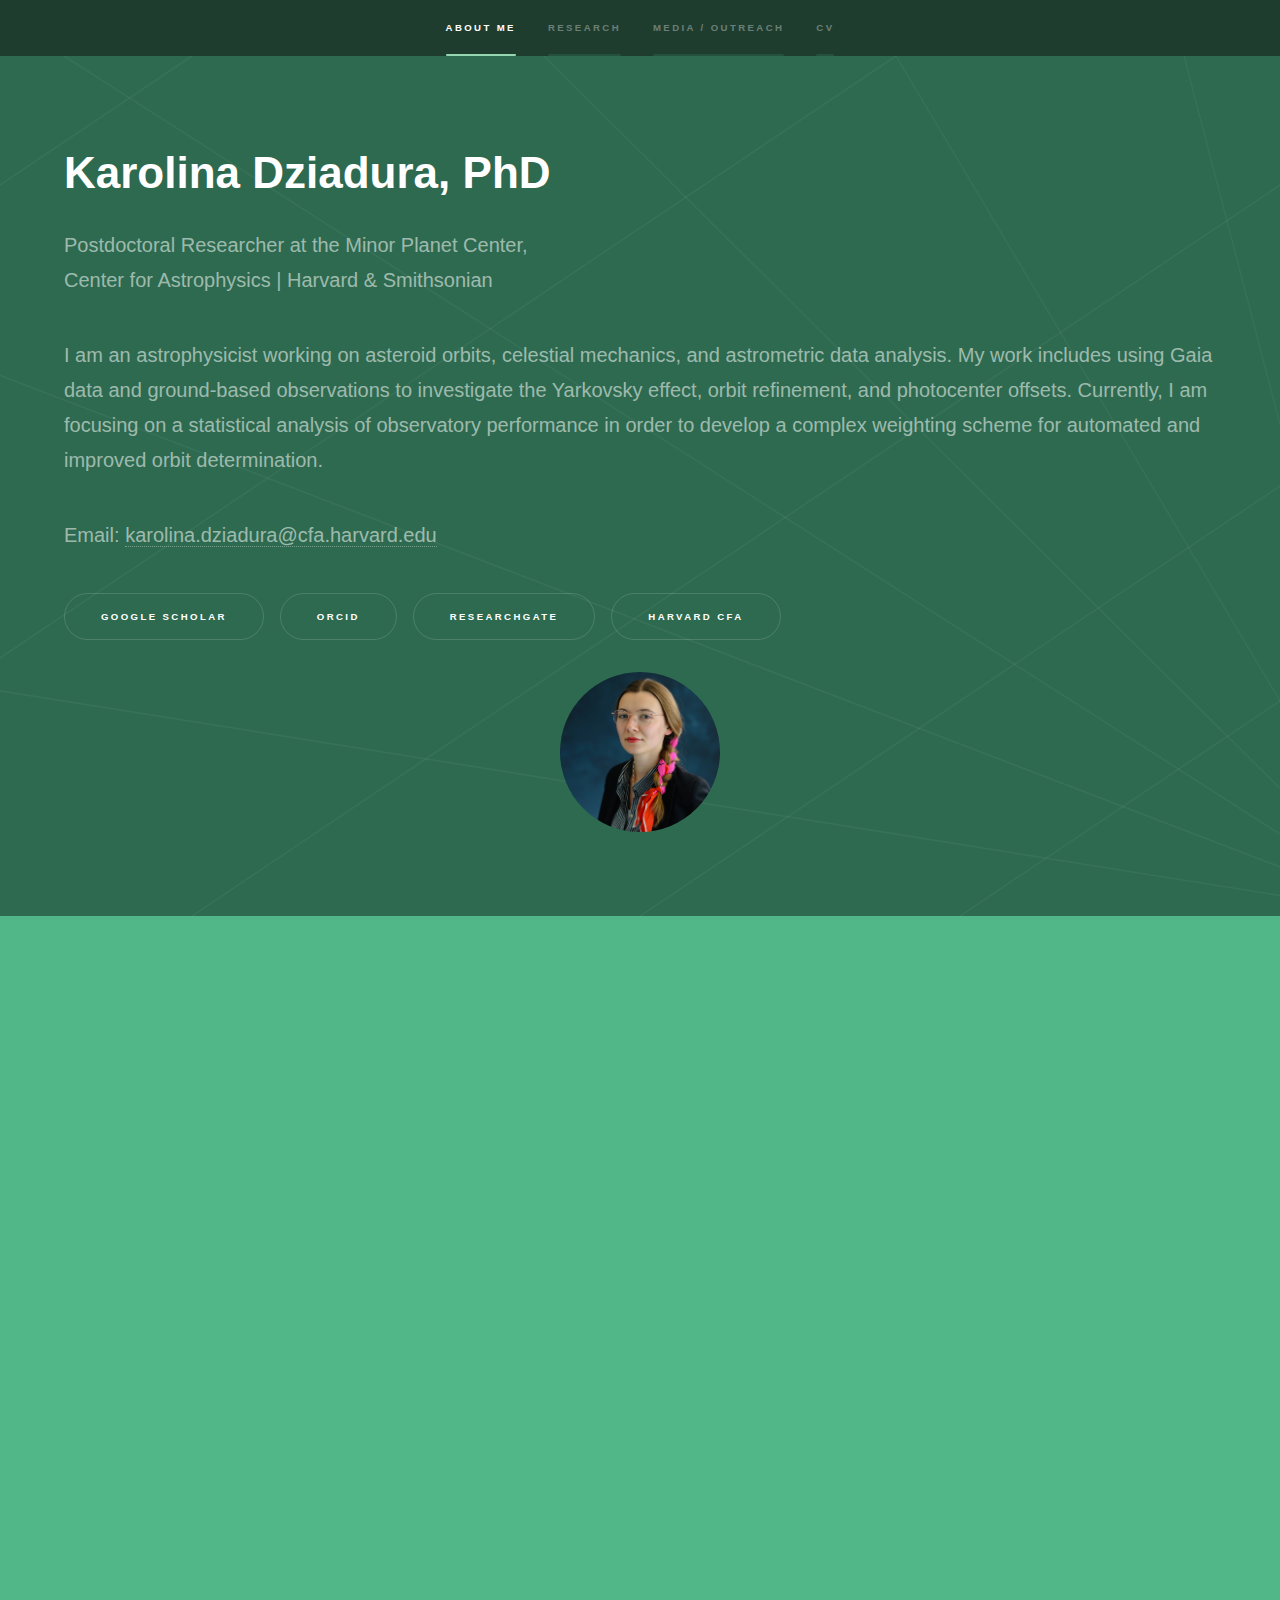
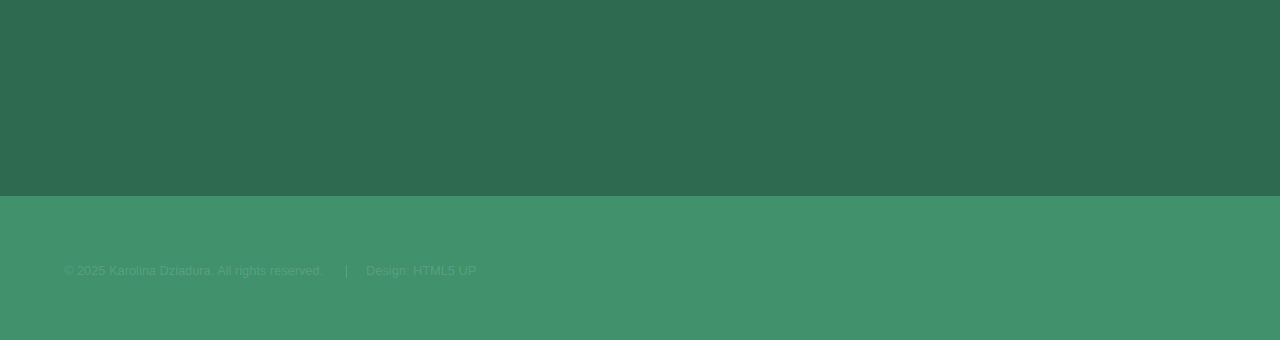
<file: index.html>
<!DOCTYPE HTML>
<html>
	<head>
		<title>Karolina Dziadura</title>
		<meta charset="utf-8" />
		<meta name="viewport" content="width=device-width, initial-scale=1, user-scalable=no" />
		<link rel="stylesheet" href="assets/css/main.css" />
		<noscript><link rel="stylesheet" href="assets/css/noscript.css" /></noscript>
		<style>

img.circle {
	width: 160px;
	height: 160px;
	border-radius: 50%;
	object-fit: cover;
	display: block;
	margin: 0 auto 2rem auto;
}


		</style>
	</head>
	<body class="is-preload">

		<!-- Sidebar -->
			<section id="sidebar">
				<div class="inner">
					<nav>
						<ul>
							<li><a href="#intro">About Me</a></li>
							<li><a href="#research">Research</a></li>
							<li><a href="#media">Media / Outreach</a></li>
							<li><a href="#cv">CV</a></li>
						</ul>
					</nav>
				</div>
			</section>

		<!-- Wrapper -->
			<div id="wrapper">

				<!-- Intro -->
					<section id="intro" class="wrapper style1 fullscreen fade-up">
						<div class="inner">
							<h1>Karolina Dziadura, PhD</h1>
							<p>Postdoctoral Researcher at the Minor Planet Center,<br />
							Center for Astrophysics | Harvard & Smithsonian</p>
							<p>I am an astrophysicist working on asteroid orbits, celestial mechanics, and astrometric data analysis. My work includes using Gaia data and ground-based observations to investigate the Yarkovsky effect, orbit refinement, and photocenter offsets. Currently, I am focusing on a statistical analysis of observatory performance in order to develop a complex weighting scheme for automated and improved orbit determination.</p>
							<p>Email: <a href="mailto:karolina.dziadura@cfa.harvard.edu">karolina.dziadura@cfa.harvard.edu</a></p>
							<ul class="actions">
								<li><a href="https://scholar.google.com/citations?user=DjDA58AAAAAJ" class="button">Google Scholar</a></li>
								<li><a href="https://orcid.org/0000-0001-7562-9661" class="button">ORCID</a></li>
								<li><a href="https://www.researchgate.net/profile/Karolina-Dziadura" class="button">ResearchGate</a></li>
								<li><a href="https://www.cfa.harvard.edu/people/karolina-dziadura" class="button">Harvard CfA</a></li>
							</ul>
							<img src="Karolina_fot.jpg" alt="Karolina Dziadura" class="circle" />
						</div>
					</section>

				<!-- Research -->
					<section id="research" class="wrapper style2 spotlights">
						<section>
							<div class="content">
								<div class="inner">
									<h2>Research</h2>
									<p>My main research interests involve:
									<ul>
                    <li>Statystical analysis or astrometry residuals</li>
										<li>Yarkovsky effect detection and modeling</li>
										<li>Photocenter-barycenter offset analysis</li>
										<li>Asteroid orbit precision and long-arc astrometry</li>
									</ul></p>
									<h3>Selected Publications:</h3>
                  <ul>
                    <li>
                      <a href="https://www.aanda.org/articles/aa/pdf/2025/01/aa48893-23.pdf" target="_blank" rel="noopener">
                        Dziadura et al. 2025 – A&A – Gaia DR3 and FPR Yarkovsky effect detection
                      </a>
                    </li>
                    <li>
                      <a href="https://www.aanda.org/articles/aa/pdf/2023/12/aa47342-23.pdf" target="_blank" rel="noopener">
                        Dziadura et al. 2023 – A&A – Asteroid densities from Gaia data
                      </a>
                    </li>
                    <li>
                      <a href="https://www.sciencedirect.com/science/article/abs/pii/S001910352200152X" target="_blank" rel="noopener">
                        Dziadura et al. 2022 – Icarus – Yarkovsky drift candidates from DR2
                      </a>
                    </li>
                  </ul>
									<h3>Selected Conferences:</h3>
									<ul>
										<li>NASA SBAG Meeting (2025)</li>
										<li>Asteroids, Comets, Meteors – Flagstaff 2023</li>
										<li>Europlanet Science Congress – 2022</li>
										<li>DPS AAS Meeting – 2021</li>
									</ul>
								</div>
							</div>
						</section>
					</section>

				<!-- Media -->
					<section id="media" class="wrapper style3 fade-up">
						<div class="inner">
							<h2>Media / Outreach</h2>
							<p>I run the popular-science podcast <strong>Good Night Podcast</strong> and I co-create the outreach collective <strong>Good Night Collective</strong>. You can listen every Saturday at 13:00 on <a href="https://www.afera.com.pl/">Radio Afera</a>.</p>
							<ul>
								<li><a href="https://open.spotify.com/show/4d5yHGs8ej1gTGt0pUtCSH">Good Night Podcast on Spotify</a></li>
								<li><a href="https://bluemoon.edu.pl">A Star is Born – Comic</a></li>
							</ul>
              <video controls playsinline preload="none" poster="obraz.jpg" class="image fit">
        <source src="ASTEROID.mp4" type="video/mp4">
        Your browser does not support the video tag.
      </video>
            </div>
					</section>

				<!-- CV -->
					<section id="cv" class="wrapper style1 fade-up">
						<div class="inner">
							<h2>Curriculum Vitae</h2>
							<p>You can download my full CV below:</p>
							<ul class="actions">
								<li><a href="Resume_Dziadura.pdf" class="button primary">Download CV (PDF)</a></li>
							</ul>
						</div>
					</section>

			</div>

		<!-- Footer -->
			<footer id="footer" class="wrapper style1-alt">
				<div class="inner">
					<ul class="menu">
						<li>&copy; 2025 Karolina Dziadura. All rights reserved.</li>
						<li>Design: HTML5 UP</li>
					</ul>
				</div>
			</footer>

		<!-- Scripts -->
			<script src="assets/js/jquery.min.js"></script>
			<script src="assets/js/jquery.scrollex.min.js"></script>
			<script src="assets/js/jquery.scrolly.min.js"></script>
			<script src="assets/js/browser.min.js"></script>
			<script src="assets/js/breakpoints.min.js"></script>
			<script src="assets/js/util.js"></script>
			<script src="assets/js/main.js"></script>

	</body>
</html>
</file>
<file: assets/css/noscript.css>
/*
	Hyperspace by HTML5 UP
	html5up.net | @ajlkn
	Free for personal and commercial use under the CCA 3.0 license (html5up.net/license)
*/

/* Spotlights */

	.spotlights > section > .image:before {
		opacity: 0 !important;
	}

	.spotlights > section > .content > .inner {
		-moz-transform: none !important;
		-webkit-transform: none !important;
		-ms-transform: none !important;
		transform: none !important;
		opacity: 1 !important;
	}

/* Wrapper */

	.wrapper > .inner {
		opacity: 1 !important;
		-moz-transform: none !important;
		-webkit-transform: none !important;
		-ms-transform: none !important;
		transform: none !important;
	}

/* Sidebar */

	#sidebar > .inner {
		opacity: 1 !important;
	}

	#sidebar nav > ul > li {
		-moz-transform: none !important;
		-webkit-transform: none !important;
		-ms-transform: none !important;
		transform: none !important;
		opacity: 1 !important;
	}
</file>
<file: assets/css/main.css>
@import url(fontawesome-all.min.css);

/*
	Hyperspace by HTML5 UP
	html5up.net | @ajlkn
	Free for personal and commercial use under the CCA 3.0 license (html5up.net/license)
*/

html, body, div, span, applet, object,
iframe, h1, h2, h3, h4, h5, h6, p, blockquote,
pre, a, abbr, acronym, address, big, cite,
code, del, dfn, em, img, ins, kbd, q, s, samp,
small, strike, strong, sub, sup, tt, var, b,
u, i, center, dl, dt, dd, ol, ul, li, fieldset,
form, label, legend, table, caption, tbody,
tfoot, thead, tr, th, td, article, aside,
canvas, details, embed, figure, figcaption,
footer, header, hgroup, menu, nav, output, ruby,
section, summary, time, mark, audio, video {
	margin: 0;
	padding: 0;
	border: 0;
	font-size: 100%;
	font: inherit;
	vertical-align: baseline;}

article, aside, details, figcaption, figure,
footer, header, hgroup, menu, nav, section {
	display: block;}

body {
	line-height: 1;
}

ol, ul {
	list-style: none;
}

blockquote, q {
	quotes: none;
}

	blockquote:before, blockquote:after, q:before, q:after {
		content: '';
		content: none;
	}

table {
	border-collapse: collapse;
	border-spacing: 0;
}

body {
	-webkit-text-size-adjust: none;
}

mark {
	background-color: transparent;
	color: inherit;
}

input::-moz-focus-inner {
	border: 0;
	padding: 0;
}

input, select, textarea {
	-moz-appearance: none;
	-webkit-appearance: none;
	-ms-appearance: none;
	appearance: none;
}

/* Basic */

	@-ms-viewport {
		width: device-width;
	}

	body {
		-ms-overflow-style: scrollbar;
	}

	@media screen and (max-width: 480px) {

		html, body {
			min-width: 320px;
		}

	}

	html {
		box-sizing: border-box;
	}

	*, *:before, *:after {
		box-sizing: inherit;
	}

	body {
		background: #1e3d2f;
	}

		body.is-preload *, body.is-preload *:before, body.is-preload *:after {
			-moz-animation: none !important;
			-webkit-animation: none !important;
			-ms-animation: none !important;
			animation: none !important;
			-moz-transition: none !important;
			-webkit-transition: none !important;
			-ms-transition: none !important;
			transition: none !important;
		}

/* Type */

	body, input, select, textarea {
		color: rgba(255, 255, 255, 0.55);
		font-family: Arial, Helvetica, sans-serif;
		font-size: 16.5pt;
		font-weight: normal;
		line-height: 1.75;
	}

		@media screen and (max-width: 1680px) {

			body, input, select, textarea {
				font-size: 13pt;
			}

		}

		@media screen and (max-width: 1280px) {

			body, input, select, textarea {
				font-size: 12pt;
			}

		}

		@media screen and (max-width: 360px) {

			body, input, select, textarea {
				font-size: 11pt;
			}

		}

	a {
		-moz-transition: color 0.2s ease, border-bottom-color 0.2s ease;
		-webkit-transition: color 0.2s ease, border-bottom-color 0.2s ease;
		-ms-transition: color 0.2s ease, border-bottom-color 0.2s ease;
		transition: color 0.2s ease, border-bottom-color 0.2s ease;
		border-bottom: dotted 1px rgba(255, 255, 255, 0.35);
		color: inherit;
		text-decoration: none;
	}

		a:hover {
			border-bottom-color: transparent;
			color: #ffffff;
		}

	strong, b {
		color: #ffffff;
		font-weight: bold;
	}

	em, i {
		font-style: italic;
	}

	p {
		margin: 0 0 2em 0;
	}

	h1, h2, h3, h4, h5, h6 {
		color: #ffffff;
		font-weight: bold;
		line-height: 1.5;
		margin: 0 0 0.5em 0;
	}

		h1 a, h2 a, h3 a, h4 a, h5 a, h6 a {
			color: inherit;
			text-decoration: none;
		}

	h1 {
		font-size: 2.75em;
	}

		h1.major {
			margin: 0 0 1.3em 0;
			position: relative;
			padding-bottom: 0.35em;
		}

			h1.major:after {
				background-image: -moz-linear-gradient(to right, #2d6a4f, #95d5b2);
				background-image: -webkit-linear-gradient(to right, #2d6a4f, #95d5b2);
				background-image: -ms-linear-gradient(to right, #2d6a4f, #95d5b2);
				background-image: linear-gradient(to right, #2d6a4f, #95d5b2);
				-moz-transition: max-width 0.2s ease;
				-webkit-transition: max-width 0.2s ease;
				-ms-transition: max-width 0.2s ease;
				transition: max-width 0.2s ease;
				border-radius: 0.2em;
				bottom: 0;
				content: '';
				height: 0.05em;
				position: absolute;
				right: 0;
				width: 100%;
			}

	h2 {
		font-size: 1.75em;
	}

	h3 {
		font-size: 1.1em;
	}

	h4 {
		font-size: 1em;
	}

	h5 {
		font-size: 0.8em;
	}

	h6 {
		font-size: 0.6em;
	}

	@media screen and (max-width: 736px) {

		h1 {
			font-size: 2em;
		}

		h2 {
			font-size: 1.25em;
		}

		h3 {
			font-size: 1em;
		}

		h4 {
			font-size: 0.8em;
		}

		h5 {
			font-size: 0.6em;
		}

		h6 {
			font-size: 0.6em;
		}

	}

	sub {
		font-size: 0.8em;
		position: relative;
		top: 0.5em;
	}

	sup {
		font-size: 0.8em;
		position: relative;
		top: -0.5em;
	}

	blockquote {
		border-left: solid 4px rgba(255, 255, 255, 0.15);
		font-style: italic;
		margin: 0 0 2em 0;
		padding: 0.5em 0 0.5em 2em;
	}

	code {
		background: rgba(255, 255, 255, 0.05);
		border-radius: 0.25em;
		border: solid 1px rgba(255, 255, 255, 0.15);
		font-family: "Courier New", monospace;
		font-size: 0.9em;
		margin: 0 0.25em;
		padding: 0.25em 0.65em;
	}

	pre {
		-webkit-overflow-scrolling: touch;
		font-family: "Courier New", monospace;
		font-size: 0.9em;
		margin: 0 0 2em 0;
	}

		pre code {
			display: block;
			line-height: 1.75em;
			padding: 1em 1.5em;
			overflow-x: auto;
		}

	hr {
		border: 0;
		border-bottom: solid 1px rgba(255, 255, 255, 0.15);
		margin: 2em 0;
	}

		hr.major {
			margin: 3em 0;
		}

	.align-left {
		text-align: left;
	}

	.align-center {
		text-align: center;
	}

	.align-right {
		text-align: right;
	}

/* Row */

	.row {
		display: flex;
		flex-wrap: wrap;
		box-sizing: border-box;
		align-items: stretch;
	}

		.row > * {
			box-sizing: border-box;
		}

		.row.gtr-uniform > * > :last-child {
			margin-bottom: 0;
		}

		.row.aln-left {
			justify-content: flex-start;
		}

		.row.aln-center {
			justify-content: center;
		}

		.row.aln-right {
			justify-content: flex-end;
		}

		.row.aln-top {
			align-items: flex-start;
		}

		.row.aln-middle {
			align-items: center;
		}

		.row.aln-bottom {
			align-items: flex-end;
		}

		.row > .imp {
			order: -1;
		}

		.row > .col-1 {
			width: 8.33333%;
		}

		.row > .off-1 {
			margin-left: 8.33333%;
		}

		.row > .col-2 {
			width: 16.66667%;
		}

		.row > .off-2 {
			margin-left: 16.66667%;
		}

		.row > .col-3 {
			width: 25%;
		}

		.row > .off-3 {
			margin-left: 25%;
		}

		.row > .col-4 {
			width: 33.33333%;
		}

		.row > .off-4 {
			margin-left: 33.33333%;
		}

		.row > .col-5 {
			width: 41.66667%;
		}

		.row > .off-5 {
			margin-left: 41.66667%;
		}

		.row > .col-6 {
			width: 50%;
		}

		.row > .off-6 {
			margin-left: 50%;
		}

		.row > .col-7 {
			width: 58.33333%;
		}

		.row > .off-7 {
			margin-left: 58.33333%;
		}

		.row > .col-8 {
			width: 66.66667%;
		}

		.row > .off-8 {
			margin-left: 66.66667%;
		}

		.row > .col-9 {
			width: 75%;
		}

		.row > .off-9 {
			margin-left: 75%;
		}

		.row > .col-10 {
			width: 83.33333%;
		}

		.row > .off-10 {
			margin-left: 83.33333%;
		}

		.row > .col-11 {
			width: 91.66667%;
		}

		.row > .off-11 {
			margin-left: 91.66667%;
		}

		.row > .col-12 {
			width: 100%;
		}

		.row > .off-12 {
			margin-left: 100%;
		}

		.row.gtr-0 {
			margin-top: 0;
			margin-left: 0em;
		}

			.row.gtr-0 > * {
				padding: 0 0 0 0em;
			}

			.row.gtr-0.gtr-uniform {
				margin-top: 0em;
			}

				.row.gtr-0.gtr-uniform > * {
					padding-top: 0em;
				}

		.row.gtr-25 {
			margin-top: 0;
			margin-left: -0.375em;
		}

			.row.gtr-25 > * {
				padding: 0 0 0 0.375em;
			}

			.row.gtr-25.gtr-uniform {
				margin-top: -0.375em;
			}

				.row.gtr-25.gtr-uniform > * {
					padding-top: 0.375em;
				}

		.row.gtr-50 {
			margin-top: 0;
			margin-left: -0.75em;
		}

			.row.gtr-50 > * {
				padding: 0 0 0 0.75em;
			}

			.row.gtr-50.gtr-uniform {
				margin-top: -0.75em;
			}

				.row.gtr-50.gtr-uniform > * {
					padding-top: 0.75em;
				}

		.row {
			margin-top: 0;
			margin-left: -1.5em;
		}

			.row > * {
				padding: 0 0 0 1.5em;
			}

			.row.gtr-uniform {
				margin-top: -1.5em;
			}

				.row.gtr-uniform > * {
					padding-top: 1.5em;
				}

		.row.gtr-150 {
			margin-top: 0;
			margin-left: -2.25em;
		}

			.row.gtr-150 > * {
				padding: 0 0 0 2.25em;
			}

			.row.gtr-150.gtr-uniform {
				margin-top: -2.25em;
			}

				.row.gtr-150.gtr-uniform > * {
					padding-top: 2.25em;
				}

		.row.gtr-200 {
			margin-top: 0;
			margin-left: -3em;
		}

			.row.gtr-200 > * {
				padding: 0 0 0 3em;
			}

			.row.gtr-200.gtr-uniform {
				margin-top: -3em;
			}

				.row.gtr-200.gtr-uniform > * {
					padding-top: 3em;
				}

		@media screen and (max-width: 1680px) {

			.row {
				display: flex;
				flex-wrap: wrap;
				box-sizing: border-box;
				align-items: stretch;
			}

				.row > * {
					box-sizing: border-box;
				}

				.row.gtr-uniform > * > :last-child {
					margin-bottom: 0;
				}

				.row.aln-left {
					justify-content: flex-start;
				}

				.row.aln-center {
					justify-content: center;
				}

				.row.aln-right {
					justify-content: flex-end;
				}

				.row.aln-top {
					align-items: flex-start;
				}

				.row.aln-middle {
					align-items: center;
				}

				.row.aln-bottom {
					align-items: flex-end;
				}

				.row > .imp-xlarge {
					order: -1;
				}

				.row > .col-1-xlarge {
					width: 8.33333%;
				}

				.row > .off-1-xlarge {
					margin-left: 8.33333%;
				}

				.row > .col-2-xlarge {
					width: 16.66667%;
				}

				.row > .off-2-xlarge {
					margin-left: 16.66667%;
				}

				.row > .col-3-xlarge {
					width: 25%;
				}

				.row > .off-3-xlarge {
					margin-left: 25%;
				}

				.row > .col-4-xlarge {
					width: 33.33333%;
				}

				.row > .off-4-xlarge {
					margin-left: 33.33333%;
				}

				.row > .col-5-xlarge {
					width: 41.66667%;
				}

				.row > .off-5-xlarge {
					margin-left: 41.66667%;
				}

				.row > .col-6-xlarge {
					width: 50%;
				}

				.row > .off-6-xlarge {
					margin-left: 50%;
				}

				.row > .col-7-xlarge {
					width: 58.33333%;
				}

				.row > .off-7-xlarge {
					margin-left: 58.33333%;
				}

				.row > .col-8-xlarge {
					width: 66.66667%;
				}

				.row > .off-8-xlarge {
					margin-left: 66.66667%;
				}

				.row > .col-9-xlarge {
					width: 75%;
				}

				.row > .off-9-xlarge {
					margin-left: 75%;
				}

				.row > .col-10-xlarge {
					width: 83.33333%;
				}

				.row > .off-10-xlarge {
					margin-left: 83.33333%;
				}

				.row > .col-11-xlarge {
					width: 91.66667%;
				}

				.row > .off-11-xlarge {
					margin-left: 91.66667%;
				}

				.row > .col-12-xlarge {
					width: 100%;
				}

				.row > .off-12-xlarge {
					margin-left: 100%;
				}

				.row.gtr-0 {
					margin-top: 0;
					margin-left: 0em;
				}

					.row.gtr-0 > * {
						padding: 0 0 0 0em;
					}

					.row.gtr-0.gtr-uniform {
						margin-top: 0em;
					}

						.row.gtr-0.gtr-uniform > * {
							padding-top: 0em;
						}

				.row.gtr-25 {
					margin-top: 0;
					margin-left: -0.375em;
				}

					.row.gtr-25 > * {
						padding: 0 0 0 0.375em;
					}

					.row.gtr-25.gtr-uniform {
						margin-top: -0.375em;
					}

						.row.gtr-25.gtr-uniform > * {
							padding-top: 0.375em;
						}

				.row.gtr-50 {
					margin-top: 0;
					margin-left: -0.75em;
				}

					.row.gtr-50 > * {
						padding: 0 0 0 0.75em;
					}

					.row.gtr-50.gtr-uniform {
						margin-top: -0.75em;
					}

						.row.gtr-50.gtr-uniform > * {
							padding-top: 0.75em;
						}

				.row {
					margin-top: 0;
					margin-left: -1.5em;
				}

					.row > * {
						padding: 0 0 0 1.5em;
					}

					.row.gtr-uniform {
						margin-top: -1.5em;
					}

						.row.gtr-uniform > * {
							padding-top: 1.5em;
						}

				.row.gtr-150 {
					margin-top: 0;
					margin-left: -2.25em;
				}

					.row.gtr-150 > * {
						padding: 0 0 0 2.25em;
					}

					.row.gtr-150.gtr-uniform {
						margin-top: -2.25em;
					}

						.row.gtr-150.gtr-uniform > * {
							padding-top: 2.25em;
						}

				.row.gtr-200 {
					margin-top: 0;
					margin-left: -3em;
				}

					.row.gtr-200 > * {
						padding: 0 0 0 3em;
					}

					.row.gtr-200.gtr-uniform {
						margin-top: -3em;
					}

						.row.gtr-200.gtr-uniform > * {
							padding-top: 3em;
						}

		}

		@media screen and (max-width: 1280px) {

			.row {
				display: flex;
				flex-wrap: wrap;
				box-sizing: border-box;
				align-items: stretch;
			}

				.row > * {
					box-sizing: border-box;
				}

				.row.gtr-uniform > * > :last-child {
					margin-bottom: 0;
				}

				.row.aln-left {
					justify-content: flex-start;
				}

				.row.aln-center {
					justify-content: center;
				}

				.row.aln-right {
					justify-content: flex-end;
				}

				.row.aln-top {
					align-items: flex-start;
				}

				.row.aln-middle {
					align-items: center;
				}

				.row.aln-bottom {
					align-items: flex-end;
				}

				.row > .imp-large {
					order: -1;
				}

				.row > .col-1-large {
					width: 8.33333%;
				}

				.row > .off-1-large {
					margin-left: 8.33333%;
				}

				.row > .col-2-large {
					width: 16.66667%;
				}

				.row > .off-2-large {
					margin-left: 16.66667%;
				}

				.row > .col-3-large {
					width: 25%;
				}

				.row > .off-3-large {
					margin-left: 25%;
				}

				.row > .col-4-large {
					width: 33.33333%;
				}

				.row > .off-4-large {
					margin-left: 33.33333%;
				}

				.row > .col-5-large {
					width: 41.66667%;
				}

				.row > .off-5-large {
					margin-left: 41.66667%;
				}

				.row > .col-6-large {
					width: 50%;
				}

				.row > .off-6-large {
					margin-left: 50%;
				}

				.row > .col-7-large {
					width: 58.33333%;
				}

				.row > .off-7-large {
					margin-left: 58.33333%;
				}

				.row > .col-8-large {
					width: 66.66667%;
				}

				.row > .off-8-large {
					margin-left: 66.66667%;
				}

				.row > .col-9-large {
					width: 75%;
				}

				.row > .off-9-large {
					margin-left: 75%;
				}

				.row > .col-10-large {
					width: 83.33333%;
				}

				.row > .off-10-large {
					margin-left: 83.33333%;
				}

				.row > .col-11-large {
					width: 91.66667%;
				}

				.row > .off-11-large {
					margin-left: 91.66667%;
				}

				.row > .col-12-large {
					width: 100%;
				}

				.row > .off-12-large {
					margin-left: 100%;
				}

				.row.gtr-0 {
					margin-top: 0;
					margin-left: 0em;
				}

					.row.gtr-0 > * {
						padding: 0 0 0 0em;
					}

					.row.gtr-0.gtr-uniform {
						margin-top: 0em;
					}

						.row.gtr-0.gtr-uniform > * {
							padding-top: 0em;
						}

				.row.gtr-25 {
					margin-top: 0;
					margin-left: -0.375em;
				}

					.row.gtr-25 > * {
						padding: 0 0 0 0.375em;
					}

					.row.gtr-25.gtr-uniform {
						margin-top: -0.375em;
					}

						.row.gtr-25.gtr-uniform > * {
							padding-top: 0.375em;
						}

				.row.gtr-50 {
					margin-top: 0;
					margin-left: -0.75em;
				}

					.row.gtr-50 > * {
						padding: 0 0 0 0.75em;
					}

					.row.gtr-50.gtr-uniform {
						margin-top: -0.75em;
					}

						.row.gtr-50.gtr-uniform > * {
							padding-top: 0.75em;
						}

				.row {
					margin-top: 0;
					margin-left: -1.5em;
				}

					.row > * {
						padding: 0 0 0 1.5em;
					}

					.row.gtr-uniform {
						margin-top: -1.5em;
					}

						.row.gtr-uniform > * {
							padding-top: 1.5em;
						}

				.row.gtr-150 {
					margin-top: 0;
					margin-left: -2.25em;
				}

					.row.gtr-150 > * {
						padding: 0 0 0 2.25em;
					}

					.row.gtr-150.gtr-uniform {
						margin-top: -2.25em;
					}

						.row.gtr-150.gtr-uniform > * {
							padding-top: 2.25em;
						}

				.row.gtr-200 {
					margin-top: 0;
					margin-left: -3em;
				}

					.row.gtr-200 > * {
						padding: 0 0 0 3em;
					}

					.row.gtr-200.gtr-uniform {
						margin-top: -3em;
					}

						.row.gtr-200.gtr-uniform > * {
							padding-top: 3em;
						}

		}

		@media screen and (max-width: 980px) {

			.row {
				display: flex;
				flex-wrap: wrap;
				box-sizing: border-box;
				align-items: stretch;
			}

				.row > * {
					box-sizing: border-box;
				}

				.row.gtr-uniform > * > :last-child {
					margin-bottom: 0;
				}

				.row.aln-left {
					justify-content: flex-start;
				}

				.row.aln-center {
					justify-content: center;
				}

				.row.aln-right {
					justify-content: flex-end;
				}

				.row.aln-top {
					align-items: flex-start;
				}

				.row.aln-middle {
					align-items: center;
				}

				.row.aln-bottom {
					align-items: flex-end;
				}

				.row > .imp-medium {
					order: -1;
				}

				.row > .col-1-medium {
					width: 8.33333%;
				}

				.row > .off-1-medium {
					margin-left: 8.33333%;
				}

				.row > .col-2-medium {
					width: 16.66667%;
				}

				.row > .off-2-medium {
					margin-left: 16.66667%;
				}

				.row > .col-3-medium {
					width: 25%;
				}

				.row > .off-3-medium {
					margin-left: 25%;
				}

				.row > .col-4-medium {
					width: 33.33333%;
				}

				.row > .off-4-medium {
					margin-left: 33.33333%;
				}

				.row > .col-5-medium {
					width: 41.66667%;
				}

				.row > .off-5-medium {
					margin-left: 41.66667%;
				}

				.row > .col-6-medium {
					width: 50%;
				}

				.row > .off-6-medium {
					margin-left: 50%;
				}

				.row > .col-7-medium {
					width: 58.33333%;
				}

				.row > .off-7-medium {
					margin-left: 58.33333%;
				}

				.row > .col-8-medium {
					width: 66.66667%;
				}

				.row > .off-8-medium {
					margin-left: 66.66667%;
				}

				.row > .col-9-medium {
					width: 75%;
				}

				.row > .off-9-medium {
					margin-left: 75%;
				}

				.row > .col-10-medium {
					width: 83.33333%;
				}

				.row > .off-10-medium {
					margin-left: 83.33333%;
				}

				.row > .col-11-medium {
					width: 91.66667%;
				}

				.row > .off-11-medium {
					margin-left: 91.66667%;
				}

				.row > .col-12-medium {
					width: 100%;
				}

				.row > .off-12-medium {
					margin-left: 100%;
				}

				.row.gtr-0 {
					margin-top: 0;
					margin-left: 0em;
				}

					.row.gtr-0 > * {
						padding: 0 0 0 0em;
					}

					.row.gtr-0.gtr-uniform {
						margin-top: 0em;
					}

						.row.gtr-0.gtr-uniform > * {
							padding-top: 0em;
						}

				.row.gtr-25 {
					margin-top: 0;
					margin-left: -0.375em;
				}

					.row.gtr-25 > * {
						padding: 0 0 0 0.375em;
					}

					.row.gtr-25.gtr-uniform {
						margin-top: -0.375em;
					}

						.row.gtr-25.gtr-uniform > * {
							padding-top: 0.375em;
						}

				.row.gtr-50 {
					margin-top: 0;
					margin-left: -0.75em;
				}

					.row.gtr-50 > * {
						padding: 0 0 0 0.75em;
					}

					.row.gtr-50.gtr-uniform {
						margin-top: -0.75em;
					}

						.row.gtr-50.gtr-uniform > * {
							padding-top: 0.75em;
						}

				.row {
					margin-top: 0;
					margin-left: -1.5em;
				}

					.row > * {
						padding: 0 0 0 1.5em;
					}

					.row.gtr-uniform {
						margin-top: -1.5em;
					}

						.row.gtr-uniform > * {
							padding-top: 1.5em;
						}

				.row.gtr-150 {
					margin-top: 0;
					margin-left: -2.25em;
				}

					.row.gtr-150 > * {
						padding: 0 0 0 2.25em;
					}

					.row.gtr-150.gtr-uniform {
						margin-top: -2.25em;
					}

						.row.gtr-150.gtr-uniform > * {
							padding-top: 2.25em;
						}

				.row.gtr-200 {
					margin-top: 0;
					margin-left: -3em;
				}

					.row.gtr-200 > * {
						padding: 0 0 0 3em;
					}

					.row.gtr-200.gtr-uniform {
						margin-top: -3em;
					}

						.row.gtr-200.gtr-uniform > * {
							padding-top: 3em;
						}

		}

		@media screen and (max-width: 736px) {

			.row {
				display: flex;
				flex-wrap: wrap;
				box-sizing: border-box;
				align-items: stretch;
			}

				.row > * {
					box-sizing: border-box;
				}

				.row.gtr-uniform > * > :last-child {
					margin-bottom: 0;
				}

				.row.aln-left {
					justify-content: flex-start;
				}

				.row.aln-center {
					justify-content: center;
				}

				.row.aln-right {
					justify-content: flex-end;
				}

				.row.aln-top {
					align-items: flex-start;
				}

				.row.aln-middle {
					align-items: center;
				}

				.row.aln-bottom {
					align-items: flex-end;
				}

				.row > .imp-small {
					order: -1;
				}

				.row > .col-1-small {
					width: 8.33333%;
				}

				.row > .off-1-small {
					margin-left: 8.33333%;
				}

				.row > .col-2-small {
					width: 16.66667%;
				}

				.row > .off-2-small {
					margin-left: 16.66667%;
				}

				.row > .col-3-small {
					width: 25%;
				}

				.row > .off-3-small {
					margin-left: 25%;
				}

				.row > .col-4-small {
					width: 33.33333%;
				}

				.row > .off-4-small {
					margin-left: 33.33333%;
				}

				.row > .col-5-small {
					width: 41.66667%;
				}

				.row > .off-5-small {
					margin-left: 41.66667%;
				}

				.row > .col-6-small {
					width: 50%;
				}

				.row > .off-6-small {
					margin-left: 50%;
				}

				.row > .col-7-small {
					width: 58.33333%;
				}

				.row > .off-7-small {
					margin-left: 58.33333%;
				}

				.row > .col-8-small {
					width: 66.66667%;
				}

				.row > .off-8-small {
					margin-left: 66.66667%;
				}

				.row > .col-9-small {
					width: 75%;
				}

				.row > .off-9-small {
					margin-left: 75%;
				}

				.row > .col-10-small {
					width: 83.33333%;
				}

				.row > .off-10-small {
					margin-left: 83.33333%;
				}

				.row > .col-11-small {
					width: 91.66667%;
				}

				.row > .off-11-small {
					margin-left: 91.66667%;
				}

				.row > .col-12-small {
					width: 100%;
				}

				.row > .off-12-small {
					margin-left: 100%;
				}

				.row.gtr-0 {
					margin-top: 0;
					margin-left: 0em;
				}

					.row.gtr-0 > * {
						padding: 0 0 0 0em;
					}

					.row.gtr-0.gtr-uniform {
						margin-top: 0em;
					}

						.row.gtr-0.gtr-uniform > * {
							padding-top: 0em;
						}

				.row.gtr-25 {
					margin-top: 0;
					margin-left: -0.375em;
				}

					.row.gtr-25 > * {
						padding: 0 0 0 0.375em;
					}

					.row.gtr-25.gtr-uniform {
						margin-top: -0.375em;
					}

						.row.gtr-25.gtr-uniform > * {
							padding-top: 0.375em;
						}

				.row.gtr-50 {
					margin-top: 0;
					margin-left: -0.75em;
				}

					.row.gtr-50 > * {
						padding: 0 0 0 0.75em;
					}

					.row.gtr-50.gtr-uniform {
						margin-top: -0.75em;
					}

						.row.gtr-50.gtr-uniform > * {
							padding-top: 0.75em;
						}

				.row {
					margin-top: 0;
					margin-left: -1.5em;
				}

					.row > * {
						padding: 0 0 0 1.5em;
					}

					.row.gtr-uniform {
						margin-top: -1.5em;
					}

						.row.gtr-uniform > * {
							padding-top: 1.5em;
						}

				.row.gtr-150 {
					margin-top: 0;
					margin-left: -2.25em;
				}

					.row.gtr-150 > * {
						padding: 0 0 0 2.25em;
					}

					.row.gtr-150.gtr-uniform {
						margin-top: -2.25em;
					}

						.row.gtr-150.gtr-uniform > * {
							padding-top: 2.25em;
						}

				.row.gtr-200 {
					margin-top: 0;
					margin-left: -3em;
				}

					.row.gtr-200 > * {
						padding: 0 0 0 3em;
					}

					.row.gtr-200.gtr-uniform {
						margin-top: -3em;
					}

						.row.gtr-200.gtr-uniform > * {
							padding-top: 3em;
						}

		}

		@media screen and (max-width: 480px) {

			.row {
				display: flex;
				flex-wrap: wrap;
				box-sizing: border-box;
				align-items: stretch;
			}

				.row > * {
					box-sizing: border-box;
				}

				.row.gtr-uniform > * > :last-child {
					margin-bottom: 0;
				}

				.row.aln-left {
					justify-content: flex-start;
				}

				.row.aln-center {
					justify-content: center;
				}

				.row.aln-right {
					justify-content: flex-end;
				}

				.row.aln-top {
					align-items: flex-start;
				}

				.row.aln-middle {
					align-items: center;
				}

				.row.aln-bottom {
					align-items: flex-end;
				}

				.row > .imp-xsmall {
					order: -1;
				}

				.row > .col-1-xsmall {
					width: 8.33333%;
				}

				.row > .off-1-xsmall {
					margin-left: 8.33333%;
				}

				.row > .col-2-xsmall {
					width: 16.66667%;
				}

				.row > .off-2-xsmall {
					margin-left: 16.66667%;
				}

				.row > .col-3-xsmall {
					width: 25%;
				}

				.row > .off-3-xsmall {
					margin-left: 25%;
				}

				.row > .col-4-xsmall {
					width: 33.33333%;
				}

				.row > .off-4-xsmall {
					margin-left: 33.33333%;
				}

				.row > .col-5-xsmall {
					width: 41.66667%;
				}

				.row > .off-5-xsmall {
					margin-left: 41.66667%;
				}

				.row > .col-6-xsmall {
					width: 50%;
				}

				.row > .off-6-xsmall {
					margin-left: 50%;
				}

				.row > .col-7-xsmall {
					width: 58.33333%;
				}

				.row > .off-7-xsmall {
					margin-left: 58.33333%;
				}

				.row > .col-8-xsmall {
					width: 66.66667%;
				}

				.row > .off-8-xsmall {
					margin-left: 66.66667%;
				}

				.row > .col-9-xsmall {
					width: 75%;
				}

				.row > .off-9-xsmall {
					margin-left: 75%;
				}

				.row > .col-10-xsmall {
					width: 83.33333%;
				}

				.row > .off-10-xsmall {
					margin-left: 83.33333%;
				}

				.row > .col-11-xsmall {
					width: 91.66667%;
				}

				.row > .off-11-xsmall {
					margin-left: 91.66667%;
				}

				.row > .col-12-xsmall {
					width: 100%;
				}

				.row > .off-12-xsmall {
					margin-left: 100%;
				}

				.row.gtr-0 {
					margin-top: 0;
					margin-left: 0em;
				}

					.row.gtr-0 > * {
						padding: 0 0 0 0em;
					}

					.row.gtr-0.gtr-uniform {
						margin-top: 0em;
					}

						.row.gtr-0.gtr-uniform > * {
							padding-top: 0em;
						}

				.row.gtr-25 {
					margin-top: 0;
					margin-left: -0.375em;
				}

					.row.gtr-25 > * {
						padding: 0 0 0 0.375em;
					}

					.row.gtr-25.gtr-uniform {
						margin-top: -0.375em;
					}

						.row.gtr-25.gtr-uniform > * {
							padding-top: 0.375em;
						}

				.row.gtr-50 {
					margin-top: 0;
					margin-left: -0.75em;
				}

					.row.gtr-50 > * {
						padding: 0 0 0 0.75em;
					}

					.row.gtr-50.gtr-uniform {
						margin-top: -0.75em;
					}

						.row.gtr-50.gtr-uniform > * {
							padding-top: 0.75em;
						}

				.row {
					margin-top: 0;
					margin-left: -1.5em;
				}

					.row > * {
						padding: 0 0 0 1.5em;
					}

					.row.gtr-uniform {
						margin-top: -1.5em;
					}

						.row.gtr-uniform > * {
							padding-top: 1.5em;
						}

				.row.gtr-150 {
					margin-top: 0;
					margin-left: -2.25em;
				}

					.row.gtr-150 > * {
						padding: 0 0 0 2.25em;
					}

					.row.gtr-150.gtr-uniform {
						margin-top: -2.25em;
					}

						.row.gtr-150.gtr-uniform > * {
							padding-top: 2.25em;
						}

				.row.gtr-200 {
					margin-top: 0;
					margin-left: -3em;
				}

					.row.gtr-200 > * {
						padding: 0 0 0 3em;
					}

					.row.gtr-200.gtr-uniform {
						margin-top: -3em;
					}

						.row.gtr-200.gtr-uniform > * {
							padding-top: 3em;
						}

		}

/* Box */

	.box {
		border-radius: 0.25em;
		border: solid 1px rgba(255, 255, 255, 0.15);
		margin-bottom: 2em;
		padding: 1.5em;
	}

		.box > :last-child,
		.box > :last-child > :last-child,
		.box > :last-child > :last-child > :last-child {
			margin-bottom: 0;
		}

		.box.alt {
			border: 0;
			border-radius: 0;
			padding: 0;
		}

/* Button */

	input[type="submit"],
	input[type="reset"],
	input[type="button"],
	button,
	.button {
		-moz-appearance: none;
		-webkit-appearance: none;
		-ms-appearance: none;
		appearance: none;
		-moz-transition: border-color 0.2s ease;
		-webkit-transition: border-color 0.2s ease;
		-ms-transition: border-color 0.2s ease;
		transition: border-color 0.2s ease;
		background-color: transparent;
		border: solid 1px !important;
		border-color: rgba(255, 255, 255, 0.15) !important;
		border-radius: 3em;
		color: #ffffff !important;
		cursor: pointer;
		display: inline-block;
		font-size: 0.6em;
		font-weight: bold;
		height: calc(4.75em + 2px);
		letter-spacing: 0.25em;
		line-height: 4.75em;
		outline: 0;
		padding: 0 3.75em;
		position: relative;
		text-align: center;
		text-decoration: none;
		text-transform: uppercase;
		white-space: nowrap;
	}

		input[type="submit"]:after,
		input[type="reset"]:after,
		input[type="button"]:after,
		button:after,
		.button:after {
			-moz-transform: scale(0.25);
			-webkit-transform: scale(0.25);
			-ms-transform: scale(0.25);
			transform: scale(0.25);
			pointer-events: none;
			-moz-transition: opacity 0.2s ease, -moz-transform 0.2s ease;
			-webkit-transition: opacity 0.2s ease, -webkit-transform 0.2s ease;
			-ms-transition: opacity 0.2s ease, -ms-transform 0.2s ease;
			transition: opacity 0.2s ease, transform 0.2s ease;
			background: #ffffff;
			border-radius: 3em;
			content: '';
			height: 100%;
			left: 0;
			opacity: 0;
			position: absolute;
			top: 0;
			width: 100%;
		}

		input[type="submit"].icon:before,
		input[type="reset"].icon:before,
		input[type="button"].icon:before,
		button.icon:before,
		.button.icon:before {
			margin-right: 0.75em;
		}

		input[type="submit"].fit,
		input[type="reset"].fit,
		input[type="button"].fit,
		button.fit,
		.button.fit {
			width: 100%;
		}

		input[type="submit"].small,
		input[type="reset"].small,
		input[type="button"].small,
		button.small,
		.button.small {
			font-size: 0.4em;
		}

		input[type="submit"].large,
		input[type="reset"].large,
		input[type="button"].large,
		button.large,
		.button.large {
			font-size: 0.8em;
		}

		input[type="submit"].primary,
		input[type="reset"].primary,
		input[type="button"].primary,
		button.primary,
		.button.primary {
			background-color: #ffffff;
			color: #1e3d2f !important;
		}

			input[type="submit"].primary:after,
			input[type="reset"].primary:after,
			input[type="button"].primary:after,
			button.primary:after,
			.button.primary:after {
				display: none;
			}

		input[type="submit"].disabled, input[type="submit"]:disabled,
		input[type="reset"].disabled,
		input[type="reset"]:disabled,
		input[type="button"].disabled,
		input[type="button"]:disabled,
		button.disabled,
		button:disabled,
		.button.disabled,
		.button:disabled {
			cursor: default;
			opacity: 0.5;
			pointer-events: none;
		}

		input[type="submit"]:hover,
		input[type="reset"]:hover,
		input[type="button"]:hover,
		button:hover,
		.button:hover {
			border-color: rgba(255, 255, 255, 0.55) !important;
		}

			input[type="submit"]:hover:after,
			input[type="reset"]:hover:after,
			input[type="button"]:hover:after,
			button:hover:after,
			.button:hover:after {
				opacity: 0.05;
				-moz-transform: scale(1);
				-webkit-transform: scale(1);
				-ms-transform: scale(1);
				transform: scale(1);
			}

			input[type="submit"]:hover:active,
			input[type="reset"]:hover:active,
			input[type="button"]:hover:active,
			button:hover:active,
			.button:hover:active {
				border-color: #ffffff !important;
			}

				input[type="submit"]:hover:active:after,
				input[type="reset"]:hover:active:after,
				input[type="button"]:hover:active:after,
				button:hover:active:after,
				.button:hover:active:after {
					opacity: 0.1;
				}

/* Features */

	.features {
		display: -moz-flex;
		display: -webkit-flex;
		display: -ms-flex;
		display: flex;
		-moz-flex-wrap: wrap;
		-webkit-flex-wrap: wrap;
		-ms-flex-wrap: wrap;
		flex-wrap: wrap;
		border-radius: 0.25em;
		border: solid 1px rgba(255, 255, 255, 0.15);
		background: rgba(255, 255, 255, 0.05);
		margin: 0 0 2em 0;
	}

		.features section {
			padding: 3.5em 3em 1em 7em ;
			width: 50%;
			border-top: solid 1px rgba(255, 255, 255, 0.15);
			position: relative;
		}

			.features section:nth-child(-n + 2) {
				border-top-width: 0;
			}

			.features section:nth-child(2n) {
				border-left: solid 1px rgba(255, 255, 255, 0.15);
			}

			.features section .icon {
				-moz-transition: opacity 0.5s ease, -moz-transform 0.5s ease;
				-webkit-transition: opacity 0.5s ease, -webkit-transform 0.5s ease;
				-ms-transition: opacity 0.5s ease, -ms-transform 0.5s ease;
				transition: opacity 0.5s ease, transform 0.5s ease;
				-moz-transition-delay: 1s;
				-webkit-transition-delay: 1s;
				-ms-transition-delay: 1s;
				transition-delay: 1s;
				-moz-transform: scale(1);
				-webkit-transform: scale(1);
				-ms-transform: scale(1);
				transform: scale(1);
				position: absolute;
				left: 3em;
				top: 3em;
				opacity: 1;
			}

			.features section:nth-child(1) .icon {
				-moz-transition-delay: 0.15s;
				-webkit-transition-delay: 0.15s;
				-ms-transition-delay: 0.15s;
				transition-delay: 0.15s;
			}

			.features section:nth-child(2) .icon {
				-moz-transition-delay: 0.3s;
				-webkit-transition-delay: 0.3s;
				-ms-transition-delay: 0.3s;
				transition-delay: 0.3s;
			}

			.features section:nth-child(3) .icon {
				-moz-transition-delay: 0.45s;
				-webkit-transition-delay: 0.45s;
				-ms-transition-delay: 0.45s;
				transition-delay: 0.45s;
			}

			.features section:nth-child(4) .icon {
				-moz-transition-delay: 0.6s;
				-webkit-transition-delay: 0.6s;
				-ms-transition-delay: 0.6s;
				transition-delay: 0.6s;
			}

			.features section:nth-child(5) .icon {
				-moz-transition-delay: 0.75s;
				-webkit-transition-delay: 0.75s;
				-ms-transition-delay: 0.75s;
				transition-delay: 0.75s;
			}

			.features section:nth-child(6) .icon {
				-moz-transition-delay: 0.9s;
				-webkit-transition-delay: 0.9s;
				-ms-transition-delay: 0.9s;
				transition-delay: 0.9s;
			}

			.features section:nth-child(7) .icon {
				-moz-transition-delay: 1.05s;
				-webkit-transition-delay: 1.05s;
				-ms-transition-delay: 1.05s;
				transition-delay: 1.05s;
			}

			.features section:nth-child(8) .icon {
				-moz-transition-delay: 1.2s;
				-webkit-transition-delay: 1.2s;
				-ms-transition-delay: 1.2s;
				transition-delay: 1.2s;
			}

			.features section:nth-child(9) .icon {
				-moz-transition-delay: 1.35s;
				-webkit-transition-delay: 1.35s;
				-ms-transition-delay: 1.35s;
				transition-delay: 1.35s;
			}

			.features section:nth-child(10) .icon {
				-moz-transition-delay: 1.5s;
				-webkit-transition-delay: 1.5s;
				-ms-transition-delay: 1.5s;
				transition-delay: 1.5s;
			}

			.features section:nth-child(11) .icon {
				-moz-transition-delay: 1.65s;
				-webkit-transition-delay: 1.65s;
				-ms-transition-delay: 1.65s;
				transition-delay: 1.65s;
			}

			.features section:nth-child(12) .icon {
				-moz-transition-delay: 1.8s;
				-webkit-transition-delay: 1.8s;
				-ms-transition-delay: 1.8s;
				transition-delay: 1.8s;
			}

			.features section:nth-child(13) .icon {
				-moz-transition-delay: 1.95s;
				-webkit-transition-delay: 1.95s;
				-ms-transition-delay: 1.95s;
				transition-delay: 1.95s;
			}

			.features section:nth-child(14) .icon {
				-moz-transition-delay: 2.1s;
				-webkit-transition-delay: 2.1s;
				-ms-transition-delay: 2.1s;
				transition-delay: 2.1s;
			}

			.features section:nth-child(15) .icon {
				-moz-transition-delay: 2.25s;
				-webkit-transition-delay: 2.25s;
				-ms-transition-delay: 2.25s;
				transition-delay: 2.25s;
			}

			.features section:nth-child(16) .icon {
				-moz-transition-delay: 2.4s;
				-webkit-transition-delay: 2.4s;
				-ms-transition-delay: 2.4s;
				transition-delay: 2.4s;
			}

			.features section:nth-child(17) .icon {
				-moz-transition-delay: 2.55s;
				-webkit-transition-delay: 2.55s;
				-ms-transition-delay: 2.55s;
				transition-delay: 2.55s;
			}

			.features section:nth-child(18) .icon {
				-moz-transition-delay: 2.7s;
				-webkit-transition-delay: 2.7s;
				-ms-transition-delay: 2.7s;
				transition-delay: 2.7s;
			}

			.features section:nth-child(19) .icon {
				-moz-transition-delay: 2.85s;
				-webkit-transition-delay: 2.85s;
				-ms-transition-delay: 2.85s;
				transition-delay: 2.85s;
			}

			.features section:nth-child(20) .icon {
				-moz-transition-delay: 3s;
				-webkit-transition-delay: 3s;
				-ms-transition-delay: 3s;
				transition-delay: 3s;
			}

		.features.inactive section .icon {
			-moz-transform: scale(0.5);
			-webkit-transform: scale(0.5);
			-ms-transform: scale(0.5);
			transform: scale(0.5);
			opacity: 0;
		}

		@media screen and (max-width: 980px) {

			.features {
				display: block;
			}

				.features section {
					border-top-width: 1px !important;
					border-left-width: 0 !important;
					width: 100%;
				}

					.features section:first-child {
						border-top-width: 0 !important;
					}

		}

		@media screen and (max-width: 736px) {

			.features section {
				padding: 2.5em 1.5em 0.1em 5.5em ;
			}

				.features section .icon {
					left: 1.5em;
					top: 2em;
				}

		}

		@media screen and (max-width: 480px) {

			.features section {
				padding: 2em 1.5em 0.1em 1.5em ;
			}

				.features section .icon {
					left: 0;
					position: relative;
					top: 0;
				}

		}

/* Form */

	form {
		margin: 0 0 2em 0;
	}

		form > :last-child {
			margin-bottom: 0;
		}

		form > .fields {
			display: -moz-flex;
			display: -webkit-flex;
			display: -ms-flex;
			display: flex;
			-moz-flex-wrap: wrap;
			-webkit-flex-wrap: wrap;
			-ms-flex-wrap: wrap;
			flex-wrap: wrap;
			width: calc(100% + 3em);
			margin: -1.5em 0 2em -1.5em;
		}

			form > .fields > .field {
				-moz-flex-grow: 0;
				-webkit-flex-grow: 0;
				-ms-flex-grow: 0;
				flex-grow: 0;
				-moz-flex-shrink: 0;
				-webkit-flex-shrink: 0;
				-ms-flex-shrink: 0;
				flex-shrink: 0;
				padding: 1.5em 0 0 1.5em;
				width: calc(100% - 1.5em);
			}

				form > .fields > .field.half {
					width: calc(50% - 0.75em);
				}

				form > .fields > .field.third {
					width: calc(100%/3 - 0.5em);
				}

				form > .fields > .field.quarter {
					width: calc(25% - 0.375em);
				}

		@media screen and (max-width: 480px) {

			form > .fields {
				width: calc(100% + 3em);
				margin: -1.5em 0 2em -1.5em;
			}

				form > .fields > .field {
					padding: 1.5em 0 0 1.5em;
					width: calc(100% - 1.5em);
				}

					form > .fields > .field.half {
						width: calc(100% - 1.5em);
					}

					form > .fields > .field.third {
						width: calc(100% - 1.5em);
					}

					form > .fields > .field.quarter {
						width: calc(100% - 1.5em);
					}

		}

	label {
		color: #ffffff;
		font-weight: bold;
		line-height: 1.5;
		margin: 0 0 0.7em 0;
		display: block;
		font-size: 1.1em;
	}

	input[type="text"],
	input[type="password"],
	input[type="email"],
	input[type="tel"],
	select,
	textarea {
		-moz-appearance: none;
		-webkit-appearance: none;
		-ms-appearance: none;
		appearance: none;
		background: rgba(255, 255, 255, 0.05);
		border-radius: 0.25em;
		border: none;
		border: solid 1px rgba(255, 255, 255, 0.15);
		color: inherit;
		display: block;
		outline: 0;
		padding: 0 1em;
		text-decoration: none;
		width: 100%;
	}

		input[type="text"]:invalid,
		input[type="password"]:invalid,
		input[type="email"]:invalid,
		input[type="tel"]:invalid,
		select:invalid,
		textarea:invalid {
			box-shadow: none;
		}

		input[type="text"]:focus,
		input[type="password"]:focus,
		input[type="email"]:focus,
		input[type="tel"]:focus,
		select:focus,
		textarea:focus {
			border-color: #ffffff;
			box-shadow: 0 0 0 1px #ffffff;
		}

	select {
		background-image: url("data:image/svg+xml;charset=utf8,%3Csvg xmlns='http://www.w3.org/2000/svg' width='40' height='40' preserveAspectRatio='none' viewBox='0 0 40 40'%3E%3Cpath d='M9.4,12.3l10.4,10.4l10.4-10.4c0.2-0.2,0.5-0.4,0.9-0.4c0.3,0,0.6,0.1,0.9,0.4l3.3,3.3c0.2,0.2,0.4,0.5,0.4,0.9 c0,0.4-0.1,0.6-0.4,0.9L20.7,31.9c-0.2,0.2-0.5,0.4-0.9,0.4c-0.3,0-0.6-0.1-0.9-0.4L4.3,17.3c-0.2-0.2-0.4-0.5-0.4-0.9 c0-0.4,0.1-0.6,0.4-0.9l3.3-3.3c0.2-0.2,0.5-0.4,0.9-0.4S9.1,12.1,9.4,12.3z' fill='rgba(255, 255, 255, 0.15)' /%3E%3C/svg%3E");
		background-size: 1.25rem;
		background-repeat: no-repeat;
		background-position: calc(100% - 1rem) center;
		height: 2.75em;
		padding-right: 2.75em;
		text-overflow: ellipsis;
	}

		select option {
			color: #ffffff;
			background: #1e3d2f;
		}

		select:focus::-ms-value {
			background-color: transparent;
		}

		select::-ms-expand {
			display: none;
		}

	input[type="text"],
	input[type="password"],
	input[type="email"],
	select {
		height: 2.75em;
	}

	textarea {
		padding: 0.75em 1em;
	}

		body.is-ie textarea {
			min-height: 10em;
		}

	input[type="checkbox"],
	input[type="radio"] {
		-moz-appearance: none;
		-webkit-appearance: none;
		-ms-appearance: none;
		appearance: none;
		display: block;
		float: left;
		margin-right: -2em;
		opacity: 0;
		width: 1em;
		z-index: -1;
	}

		input[type="checkbox"] + label,
		input[type="radio"] + label {
			text-decoration: none;
			color: rgba(255, 255, 255, 0.55);
			cursor: pointer;
			display: inline-block;
			font-size: 1em;
			font-weight: normal;
			padding-left: 2.4em;
			padding-right: 0.75em;
			position: relative;
		}

			input[type="checkbox"] + label:before,
			input[type="radio"] + label:before {
				-moz-osx-font-smoothing: grayscale;
				-webkit-font-smoothing: antialiased;
				display: inline-block;
				font-style: normal;
				font-variant: normal;
				text-rendering: auto;
				line-height: 1;
				text-transform: none !important;
				font-family: 'Font Awesome 5 Free';
				font-weight: 900;
			}

			input[type="checkbox"] + label:before,
			input[type="radio"] + label:before {
				background: rgba(255, 255, 255, 0.05);
				border-radius: 0.25em;
				border: solid 1px rgba(255, 255, 255, 0.15);
				content: '';
				display: inline-block;
				font-size: 0.8em;
				height: 2.0625em;
				left: 0;
				line-height: 2.0625em;
				position: absolute;
				text-align: center;
				top: 0;
				width: 2.0625em;
			}

		input[type="checkbox"]:checked + label:before,
		input[type="radio"]:checked + label:before {
			background: #ffffff;
			border-color: #ffffff;
			color: #95d5b2;
			content: '\f00c';
		}

		input[type="checkbox"]:focus + label:before,
		input[type="radio"]:focus + label:before {
			border-color: #ffffff;
			box-shadow: 0 0 0 1px #ffffff;
		}

	input[type="checkbox"] + label:before {
		border-radius: 0.25em;
	}

	input[type="radio"] + label:before {
		border-radius: 100%;
	}

	::-webkit-input-placeholder {
		color: rgba(255, 255, 255, 0.35) !important;
		opacity: 1.0;
	}

	:-moz-placeholder {
		color: rgba(255, 255, 255, 0.35) !important;
		opacity: 1.0;
	}

	::-moz-placeholder {
		color: rgba(255, 255, 255, 0.35) !important;
		opacity: 1.0;
	}

	:-ms-input-placeholder {
		color: rgba(255, 255, 255, 0.35) !important;
		opacity: 1.0;
	}

/* Icon */

	.icon {
		text-decoration: none;
		border-bottom: none;
		position: relative;
	}

		.icon:before {
			-moz-osx-font-smoothing: grayscale;
			-webkit-font-smoothing: antialiased;
			display: inline-block;
			font-style: normal;
			font-variant: normal;
			text-rendering: auto;
			line-height: 1;
			text-transform: none !important;
			font-family: 'Font Awesome 5 Free';
			font-weight: 400;
		}

		.icon > .label {
			display: none;
		}

		.icon:before {
			line-height: inherit;
		}

		.icon.solid:before {
			font-weight: 900;
		}

		.icon.brands:before {
			font-family: 'Font Awesome 5 Brands';
		}

		.icon.major {
			width: 2.5em;
			height: 2.5em;
			display: block;
			background: #ffffff;
			border-radius: 100%;
			color: #1e3d2f;
			text-align: center;
			line-height: 2.5em;
			margin: 0 0 1.3em 0;
		}

			.icon.major:before {
				font-size: 1.25em;
			}

				.wrapper.style1 .icon.major:before {
					color: #2d6a4f;
				}

				.wrapper.style1-alt .icon.major:before {
					color: #40916c;
				}

				.wrapper.style2 .icon.major:before {
					color: #52b788;
				}

				.wrapper.style2-alt .icon.major:before {
					color: #74c69d;
				}

				.wrapper.style3 .icon.major:before {
					color: #95d5b2;
				}

				.wrapper.style3-alt .icon.major:before {
					color: #b7e4c7;
				}

/* Image */

	.image {
		border-radius: 0.25em;
		border: 0;
		display: inline-block;
		position: relative;
	}

		.image img {
			border-radius: 0.25em;
			display: block;
		}

		.image.left, .image.right {
			max-width: 40%;
		}

			.image.left img, .image.right img {
				width: 100%;
			}

		.image.left {
			float: left;
			margin: 0 1.5em 1em 0;
			top: 0.25em;
		}

		.image.right {
			float: right;
			margin: 0 0 1em 1.5em;
			top: 0.25em;
		}

		.image.fit {
			display: block;
			margin: 0 0 2em 0;
			width: 100%;
		}

			.image.fit img {
				width: 100%;
			}

		.image.main {
			display: block;
			margin: 0 0 3em 0;
			width: 100%;
		}

			.image.main img {
				width: 100%;
			}

/* List */

	ol {
		list-style: decimal;
		margin: 0 0 2em 0;
		padding-left: 1.25em;
	}

		ol li {
			padding-left: 0.25em;
		}

	ul {
		list-style: disc;
		margin: 0 0 2em 0;
		padding-left: 1em;
	}

		ul li {
			padding-left: 0.5em;
		}

		ul.alt {
			list-style: none;
			padding-left: 0;
		}

			ul.alt li {
				border-top: solid 1px rgba(255, 255, 255, 0.15);
				padding: 0.5em 0;
			}

				ul.alt li:first-child {
					border-top: 0;
					padding-top: 0;
				}

	dl {
		margin: 0 0 2em 0;
	}

		dl dt {
			display: block;
			font-weight: bold;
			margin: 0 0 1em 0;
		}

		dl dd {
			margin-left: 2em;
		}

/* Actions */

	ul.actions {
		display: -moz-flex;
		display: -webkit-flex;
		display: -ms-flex;
		display: flex;
		cursor: default;
		list-style: none;
		margin-left: -1em;
		padding-left: 0;
	}

		ul.actions li {
			padding: 0 0 0 1em;
			vertical-align: middle;
		}

		ul.actions.special {
			-moz-justify-content: center;
			-webkit-justify-content: center;
			-ms-justify-content: center;
			justify-content: center;
			width: 100%;
			margin-left: 0;
		}

			ul.actions.special li:first-child {
				padding-left: 0;
			}

		ul.actions.stacked {
			-moz-flex-direction: column;
			-webkit-flex-direction: column;
			-ms-flex-direction: column;
			flex-direction: column;
			margin-left: 0;
		}

			ul.actions.stacked li {
				padding: 1.3em 0 0 0;
			}

				ul.actions.stacked li:first-child {
					padding-top: 0;
				}

		ul.actions.fit {
			width: calc(100% + 1em);
		}

			ul.actions.fit li {
				-moz-flex-grow: 1;
				-webkit-flex-grow: 1;
				-ms-flex-grow: 1;
				flex-grow: 1;
				-moz-flex-shrink: 1;
				-webkit-flex-shrink: 1;
				-ms-flex-shrink: 1;
				flex-shrink: 1;
				width: 100%;
			}

				ul.actions.fit li > * {
					width: 100%;
				}

			ul.actions.fit.stacked {
				width: 100%;
			}

		@media screen and (max-width: 480px) {

			ul.actions:not(.fixed) {
				-moz-flex-direction: column;
				-webkit-flex-direction: column;
				-ms-flex-direction: column;
				flex-direction: column;
				margin-left: 0;
				width: 100% !important;
			}

				ul.actions:not(.fixed) li {
					-moz-flex-grow: 1;
					-webkit-flex-grow: 1;
					-ms-flex-grow: 1;
					flex-grow: 1;
					-moz-flex-shrink: 1;
					-webkit-flex-shrink: 1;
					-ms-flex-shrink: 1;
					flex-shrink: 1;
					padding: 1em 0 0 0;
					text-align: center;
					width: 100%;
				}

					ul.actions:not(.fixed) li > * {
						width: 100%;
					}

					ul.actions:not(.fixed) li:first-child {
						padding-top: 0;
					}

					ul.actions:not(.fixed) li input[type="submit"],
					ul.actions:not(.fixed) li input[type="reset"],
					ul.actions:not(.fixed) li input[type="button"],
					ul.actions:not(.fixed) li button,
					ul.actions:not(.fixed) li .button {
						width: 100%;
					}

						ul.actions:not(.fixed) li input[type="submit"].icon:before,
						ul.actions:not(.fixed) li input[type="reset"].icon:before,
						ul.actions:not(.fixed) li input[type="button"].icon:before,
						ul.actions:not(.fixed) li button.icon:before,
						ul.actions:not(.fixed) li .button.icon:before {
							margin-left: -0.5rem;
						}

		}

/* Contact */

	ul.contact {
		list-style: none;
		padding: 0;
	}

		ul.contact > li {
			padding: 0;
			margin: 1.5em 0 0 0;
		}

			ul.contact > li:first-child {
				margin-top: 0;
			}

/* Icons */

	ul.icons {
		cursor: default;
		list-style: none;
		padding-left: 0;
	}

		ul.icons li {
			display: inline-block;
			padding: 0 0.75em 0 0;
		}

			ul.icons li:last-child {
				padding-right: 0;
			}

			ul.icons li > a, ul.icons li > span {
				border: 0;
			}

				ul.icons li > a .label, ul.icons li > span .label {
					display: none;
				}

/* Menu */

	ul.menu {
		list-style: none;
		padding: 0;
	}

		ul.menu > li {
			border-left: solid 1px rgba(255, 255, 255, 0.15);
			display: inline-block;
			line-height: 1;
			margin-left: 1.5em;
			padding: 0 0 0 1.5em;
		}

			ul.menu > li:first-child {
				border-left: 0;
				margin: 0;
				padding-left: 0;
			}

		@media screen and (max-width: 480px) {

			ul.menu > li {
				border-left: 0;
				display: block;
				line-height: inherit;
				margin: 0.5em 0 0 0;
				padding-left: 0;
			}

		}

/* Section/Article */

	section.special, article.special {
		text-align: center;
	}

	header p {
		color: rgba(255, 255, 255, 0.35);
		position: relative;
		margin: 0 0 1.5em 0;
	}

	header h2 + p {
		font-size: 1.25em;
		margin-top: -1em;
		line-height: 1.5em;
	}

	header h3 + p {
		font-size: 1.1em;
		margin-top: -0.8em;
		line-height: 1.5em;
	}

	header h4 + p,
	header h5 + p,
	header h6 + p {
		font-size: 0.9em;
		margin-top: -0.6em;
		line-height: 1.5em;
	}

/* Split */

	.split {
		display: -moz-flex;
		display: -webkit-flex;
		display: -ms-flex;
		display: flex;
	}

		.split > * {
			width: calc(50% - 2.5em);
		}

		.split > :nth-child(2n - 1) {
			padding-right: 2.5em;
			border-right: solid 1px rgba(255, 255, 255, 0.15);
		}

		.split > :nth-child(2n) {
			padding-left: 2.5em;
		}

		.split.style1 > :nth-child(2n - 1) {
			width: calc(66.66666% - 2.5em);
		}

		.split.style1 > :nth-child(2n) {
			width: calc(33.33333% - 2.5em);
		}

		@media screen and (max-width: 1680px) {

			.split > * {
				width: calc(50% - 2em);
			}

			.split > :nth-child(2n - 1) {
				padding-right: 2em;
			}

			.split > :nth-child(2n) {
				padding-left: 2em;
			}

			.split.style1 > :nth-child(2n - 1) {
				width: calc(66.66666% - 2em);
			}

			.split.style1 > :nth-child(2n) {
				width: calc(33.33333% - 2em);
			}

		}

		@media screen and (max-width: 980px) {

			.split {
				display: block;
			}

				.split > * {
					border-top: solid 1px rgba(255, 255, 255, 0.15);
					margin: 4em 0 0 0;
					padding: 4em 0 0 0;
					width: 100% !important;
				}

				.split > :nth-child(2n - 1) {
					border-right: 0;
					padding-right: 0;
				}

				.split > :nth-child(2n) {
					padding-left: 0;
				}

				.split > :first-child {
					border-top: 0;
					margin-top: 0;
					padding-top: 0;
				}

		}

		@media screen and (max-width: 736px) {

			.split > * {
				margin: 3em 0 0 0;
				padding: 3em 0 0 0;
			}

		}

/* Spotlights */

	.spotlights > section {
		display: -moz-flex;
		display: -webkit-flex;
		display: -ms-flex;
		display: flex;
		-moz-flex-direction: row;
		-webkit-flex-direction: row;
		-ms-flex-direction: row;
		flex-direction: row;
		min-height: 22.5em;
	}

		body.is-ie .spotlights > section {
			min-height: 0;
		}

		.spotlights > section > .image {
			background-position: center center;
			background-size: cover;
			border-radius: 0;
			display: block;
			position: relative;
			width: 25em;
		}

			.spotlights > section > .image img {
				border-radius: 0;
				display: block;
			}

			.spotlights > section > .image:before {
				-moz-transition: opacity 1s ease;
				-webkit-transition: opacity 1s ease;
				-ms-transition: opacity 1s ease;
				transition: opacity 1s ease;
				background: rgba(49, 36, 80, 0.9);
				content: '';
				display: block;
				height: 100%;
				left: 0;
				opacity: 0;
				position: absolute;
				top: 0;
				width: 100%;
			}

		.spotlights > section > .content {
			padding: 4em 5em 2em 5em ;
			display: -moz-flex;
			display: -webkit-flex;
			display: -ms-flex;
			display: flex;
			-moz-flex-direction: column;
			-webkit-flex-direction: column;
			-ms-flex-direction: column;
			flex-direction: column;
			-moz-justify-content: center;
			-webkit-justify-content: center;
			-ms-justify-content: center;
			justify-content: center;
			width: 50em;
			-ms-flex: 1;
		}

			.spotlights > section > .content > .inner {
				-moz-transform: translateX(0) translateY(0);
				-webkit-transform: translateX(0) translateY(0);
				-ms-transform: translateX(0) translateY(0);
				transform: translateX(0) translateY(0);
				-moz-transition: opacity 1s ease, -moz-transform 1s ease;
				-webkit-transition: opacity 1s ease, -webkit-transform 1s ease;
				-ms-transition: opacity 1s ease, -ms-transform 1s ease;
				transition: opacity 1s ease, transform 1s ease;
				opacity: 1;
			}

		.spotlights > section:nth-child(2) {
			background-color: rgba(0, 0, 0, 0.05);
		}

		.spotlights > section:nth-child(3) {
			background-color: rgba(0, 0, 0, 0.1);
		}

		.spotlights > section.inactive > .image:before,
		body.is-preload .spotlights > section > .image:before {
			opacity: 1;
		}

		.spotlights > section.inactive > .content > .inner,
		body.is-preload .spotlights > section > .content > .inner {
			-moz-transform: translateX(-1em);
			-webkit-transform: translateX(-1em);
			-ms-transform: translateX(-1em);
			transform: translateX(-1em);
			opacity: 0;
		}

		@media screen and (max-width: 1680px) {

			.spotlights > section > .content {
				padding: 4em 4em 2em 4em ;
			}

		}

		@media screen and (max-width: 980px) {

			.spotlights > section {
				display: block;
			}

				.spotlights > section > .image {
					width: 100%;
					height: 50vh;
				}

				.spotlights > section > .content {
					width: 100%;
				}

				.spotlights > section.inactive > .content > .inner,
				body.is-preload .spotlights > section > .content > .inner {
					-moz-transform: translateY(1em);
					-webkit-transform: translateY(1em);
					-ms-transform: translateY(1em);
					transform: translateY(1em);
				}

		}

		@media screen and (max-width: 736px) {

			.spotlights > section > .image {
				height: 50vh;
				min-height: 15em;
			}

			.spotlights > section > .content {
				padding: 3em 2em 1em 2em ;
			}

		}

/* Table */

	.table-wrapper {
		-webkit-overflow-scrolling: touch;
		overflow-x: auto;
	}

	table {
		margin: 0 0 2em 0;
		width: 100%;
	}

		table tbody tr {
			border: solid 1px rgba(255, 255, 255, 0.15);
			border-left: 0;
			border-right: 0;
		}

			table tbody tr:nth-child(2n + 1) {
				background-color: rgba(255, 255, 255, 0.05);
			}

		table td {
			padding: 0.75em 0.75em;
		}

		table th {
			color: #ffffff;
			font-size: 1em;
			font-weight: bold;
			padding: 0 0.75em 0.75em 0.75em;
			text-align: left;
		}

		table thead {
			border-bottom: solid 2px rgba(255, 255, 255, 0.15);
		}

		table tfoot {
			border-top: solid 2px rgba(255, 255, 255, 0.15);
		}

		table.alt {
			border-collapse: separate;
		}

			table.alt tbody tr td {
				border: solid 1px rgba(255, 255, 255, 0.15);
				border-left-width: 0;
				border-top-width: 0;
			}

				table.alt tbody tr td:first-child {
					border-left-width: 1px;
				}

			table.alt tbody tr:first-child td {
				border-top-width: 1px;
			}

			table.alt thead {
				border-bottom: 0;
			}

			table.alt tfoot {
				border-top: 0;
			}

/* Wrapper */

	.wrapper {
		position: relative;
	}

		.wrapper > .inner {
			padding: 5em 5em 3em 5em ;
			max-width: 100%;
			width: 75em;
		}

			@media screen and (max-width: 1680px) {

				.wrapper > .inner {
					padding: 4em 4em 2em 4em ;
				}

			}

			@media screen and (max-width: 1280px) {

				.wrapper > .inner {
					width: 100%;
				}

			}

			@media screen and (max-width: 736px) {

				.wrapper > .inner {
					padding: 3em 2em 1em 2em ;
				}

			}

		.wrapper.alt {
			background-color: #261c3e;
		}

		.wrapper.style1 {
			background-color: #2d6a4f;
		}

		.wrapper.style1-alt {
			background-color: #40916c;
		}

		.wrapper.style2 {
			background-color: #52b788;
		}

		.wrapper.style2-alt {
			background-color: #74c69d;
		}

		.wrapper.style3 {
			background-color: #95d5b2;
		}

		.wrapper.style3-alt {
			background-color: #b7e4c7;
		}

		.wrapper.fullscreen {
			display: -moz-flex;
			display: -webkit-flex;
			display: -ms-flex;
			display: flex;
			-moz-flex-direction: column;
			-webkit-flex-direction: column;
			-ms-flex-direction: column;
			flex-direction: column;
			-moz-justify-content: center;
			-webkit-justify-content: center;
			-ms-justify-content: center;
			justify-content: center;
			min-height: 100vh;
		}

			body.is-ie .wrapper.fullscreen {
				height: 100vh;
			}

			@media screen and (max-width: 1280px) {

				.wrapper.fullscreen {
					min-height: calc(100vh - 2.5em);
				}

					body.is-ie .wrapper.fullscreen {
						height: calc(100vh - 2.5em);
					}

			}

			@media screen and (max-width: 736px) {

				.wrapper.fullscreen {
					padding: 2em 0;
					min-height: 0;
				}

					body.is-ie .wrapper.fullscreen {
						height: auto;
					}

			}

		.wrapper.fade-up > .inner {
			-moz-transform: translateY(0);
			-webkit-transform: translateY(0);
			-ms-transform: translateY(0);
			transform: translateY(0);
			-moz-transition: opacity 1s ease, -moz-transform 1s ease;
			-webkit-transition: opacity 1s ease, -webkit-transform 1s ease;
			-ms-transition: opacity 1s ease, -ms-transform 1s ease;
			transition: opacity 1s ease, transform 1s ease;
			opacity: 1.0;
		}

		.wrapper.fade-up.inactive > .inner,
		body.is-preload .wrapper.fade-up > .inner {
			opacity: 0;
			-moz-transform: translateY(1em);
			-webkit-transform: translateY(1em);
			-ms-transform: translateY(1em);
			transform: translateY(1em);
		}

		.wrapper.fade-down > .inner {
			-moz-transform: translateY(0);
			-webkit-transform: translateY(0);
			-ms-transform: translateY(0);
			transform: translateY(0);
			-moz-transition: opacity 1s ease, -moz-transform 1s ease;
			-webkit-transition: opacity 1s ease, -webkit-transform 1s ease;
			-ms-transition: opacity 1s ease, -ms-transform 1s ease;
			transition: opacity 1s ease, transform 1s ease;
			opacity: 1.0;
		}

		.wrapper.fade-down.inactive > .inner,
		body.is-preload .wrapper.fade-down > .inner {
			opacity: 0;
			-moz-transform: translateY(-1em);
			-webkit-transform: translateY(-1em);
			-ms-transform: translateY(-1em);
			transform: translateY(-1em);
		}

		.wrapper.fade > .inner {
			-moz-transition: opacity 1s ease;
			-webkit-transition: opacity 1s ease;
			-ms-transition: opacity 1s ease;
			transition: opacity 1s ease;
			opacity: 1.0;
		}

		.wrapper.fade.inactive > .inner,
		body.is-preload .wrapper.fade > .inner {
			opacity: 0;
		}

/* Header */

	#header {
		display: -moz-flex;
		display: -webkit-flex;
		display: -ms-flex;
		display: flex;
		background-color: #2d6a4f;
		cursor: default;
		padding: 1.75em 2em;
	}

		#header > .title {
			border: 0;
			color: #ffffff;
			display: block;
			font-size: 1.25em;
			font-weight: bold;
		}

		#header > nav {
			-moz-flex: 1;
			-webkit-flex: 1;
			-ms-flex: 1;
			flex: 1;
			text-align: right;
		}

			#header > nav > ul {
				margin: 0;
				padding: 0;
			}

				#header > nav > ul > li {
					display: inline-block;
					margin-left: 1.75em;
					padding: 0;
					vertical-align: middle;
				}

					#header > nav > ul > li:first-child {
						margin-left: 0;
					}

					#header > nav > ul > li a {
						border: 0;
						color: rgba(255, 255, 255, 0.35);
						display: inline-block;
						font-size: 0.6em;
						font-weight: bold;
						letter-spacing: 0.25em;
						text-transform: uppercase;
					}

						#header > nav > ul > li a:hover {
							color: rgba(255, 255, 255, 0.55);
						}

						#header > nav > ul > li a.active {
							color: #ffffff;
						}

		@media screen and (max-width: 736px) {

			#header {
				padding: 1em 2em;
			}

		}

		@media screen and (max-width: 480px) {

			#header {
				display: block;
				padding: 0 2em;
				text-align: left;
			}

				#header .title {
					font-size: 1.25em;
					padding: 1em 0;
				}

				#header > nav {
					border-top: solid 1px rgba(255, 255, 255, 0.15);
					text-align: inherit;
				}

					#header > nav > ul > li {
						margin-left: 1.5em;
					}

						#header > nav > ul > li a {
							height: 6em;
							line-height: 6em;
						}

		}

/* Wrapper (main) */

	#sidebar + #wrapper {
		margin-left: 18em;
	}

		@media screen and (max-width: 1280px) {

			#sidebar + #wrapper {
				margin-left: 0;
				padding-top: 3.5em;
			}

		}

		@media screen and (max-width: 736px) {

			#sidebar + #wrapper {
				padding-top: 0;
			}

		}

	#header + #wrapper > .wrapper > .inner {
		margin: 0 auto;
	}

/* Footer */

	#sidebar + #wrapper + #footer {
		margin-left: 18em;
	}

		@media screen and (max-width: 1280px) {

			#sidebar + #wrapper + #footer {
				margin-left: 0;
			}

		}

	#footer > .inner a {
		border-bottom-color: rgba(255, 255, 255, 0.15);
	}

		#footer > .inner a:hover {
			border-bottom-color: transparent;
		}

	#footer > .inner .menu {
		font-size: 0.8em;
		color: rgba(255, 255, 255, 0.15);
	}

	#header + #wrapper + #footer > .inner {
		margin: 0 auto;
	}

/* Sidebar */

	#sidebar {
		padding: 2.5em 2.5em 0.5em 2.5em ;
		background: #1e3d2f;
		cursor: default;
		height: 100vh;
		left: 0;
		overflow-x: hidden;
		overflow-y: auto;
		position: fixed;
		text-align: right;
		top: 0;
		width: 18em;
		z-index: 10000;
	}

		#sidebar > .inner {
			display: -moz-flex;
			display: -webkit-flex;
			display: -ms-flex;
			display: flex;
			-moz-flex-direction: column;
			-webkit-flex-direction: column;
			-ms-flex-direction: column;
			flex-direction: column;
			-moz-justify-content: center;
			-webkit-justify-content: center;
			-ms-justify-content: center;
			justify-content: center;
			-moz-transform: translateY(0);
			-webkit-transform: translateY(0);
			-ms-transform: translateY(0);
			transform: translateY(0);
			-moz-transition: opacity 1s ease;
			-webkit-transition: opacity 1s ease;
			-ms-transition: opacity 1s ease;
			transition: opacity 1s ease;
			min-height: 100%;
			opacity: 1;
			width: 100%;
		}

			body.is-ie #sidebar > .inner {
				height: 100%;
			}

		#sidebar nav > ul {
			list-style: none;
			padding: 0;
		}

			#sidebar nav > ul > li {
				-moz-transform: translateY(0);
				-webkit-transform: translateY(0);
				-ms-transform: translateY(0);
				transform: translateY(0);
				-moz-transition: opacity 0.15s ease, -moz-transform 0.75s ease;
				-webkit-transition: opacity 0.15s ease, -webkit-transform 0.75s ease;
				-ms-transition: opacity 0.15s ease, -ms-transform 0.75s ease;
				transition: opacity 0.15s ease, transform 0.75s ease;
				margin: 1.5em 0 0 0;
				opacity: 1;
				padding: 0;
				position: relative;
			}

				#sidebar nav > ul > li:first-child {
					margin: 0;
				}

				#sidebar nav > ul > li:nth-child(1) {
					-moz-transition-delay: 0.45s;
					-webkit-transition-delay: 0.45s;
					-ms-transition-delay: 0.45s;
					transition-delay: 0.45s;
				}

				#sidebar nav > ul > li:nth-child(2) {
					-moz-transition-delay: 0.65s;
					-webkit-transition-delay: 0.65s;
					-ms-transition-delay: 0.65s;
					transition-delay: 0.65s;
				}

				#sidebar nav > ul > li:nth-child(3) {
					-moz-transition-delay: 0.85s;
					-webkit-transition-delay: 0.85s;
					-ms-transition-delay: 0.85s;
					transition-delay: 0.85s;
				}

				#sidebar nav > ul > li:nth-child(4) {
					-moz-transition-delay: 1.05s;
					-webkit-transition-delay: 1.05s;
					-ms-transition-delay: 1.05s;
					transition-delay: 1.05s;
				}

				#sidebar nav > ul > li:nth-child(5) {
					-moz-transition-delay: 1.25s;
					-webkit-transition-delay: 1.25s;
					-ms-transition-delay: 1.25s;
					transition-delay: 1.25s;
				}

				#sidebar nav > ul > li:nth-child(6) {
					-moz-transition-delay: 1.45s;
					-webkit-transition-delay: 1.45s;
					-ms-transition-delay: 1.45s;
					transition-delay: 1.45s;
				}

				#sidebar nav > ul > li:nth-child(7) {
					-moz-transition-delay: 1.65s;
					-webkit-transition-delay: 1.65s;
					-ms-transition-delay: 1.65s;
					transition-delay: 1.65s;
				}

				#sidebar nav > ul > li:nth-child(8) {
					-moz-transition-delay: 1.85s;
					-webkit-transition-delay: 1.85s;
					-ms-transition-delay: 1.85s;
					transition-delay: 1.85s;
				}

				#sidebar nav > ul > li:nth-child(9) {
					-moz-transition-delay: 2.05s;
					-webkit-transition-delay: 2.05s;
					-ms-transition-delay: 2.05s;
					transition-delay: 2.05s;
				}

				#sidebar nav > ul > li:nth-child(10) {
					-moz-transition-delay: 2.25s;
					-webkit-transition-delay: 2.25s;
					-ms-transition-delay: 2.25s;
					transition-delay: 2.25s;
				}

				#sidebar nav > ul > li:nth-child(11) {
					-moz-transition-delay: 2.45s;
					-webkit-transition-delay: 2.45s;
					-ms-transition-delay: 2.45s;
					transition-delay: 2.45s;
				}

				#sidebar nav > ul > li:nth-child(12) {
					-moz-transition-delay: 2.65s;
					-webkit-transition-delay: 2.65s;
					-ms-transition-delay: 2.65s;
					transition-delay: 2.65s;
				}

				#sidebar nav > ul > li:nth-child(13) {
					-moz-transition-delay: 2.85s;
					-webkit-transition-delay: 2.85s;
					-ms-transition-delay: 2.85s;
					transition-delay: 2.85s;
				}

				#sidebar nav > ul > li:nth-child(14) {
					-moz-transition-delay: 3.05s;
					-webkit-transition-delay: 3.05s;
					-ms-transition-delay: 3.05s;
					transition-delay: 3.05s;
				}

				#sidebar nav > ul > li:nth-child(15) {
					-moz-transition-delay: 3.25s;
					-webkit-transition-delay: 3.25s;
					-ms-transition-delay: 3.25s;
					transition-delay: 3.25s;
				}

				#sidebar nav > ul > li:nth-child(16) {
					-moz-transition-delay: 3.45s;
					-webkit-transition-delay: 3.45s;
					-ms-transition-delay: 3.45s;
					transition-delay: 3.45s;
				}

				#sidebar nav > ul > li:nth-child(17) {
					-moz-transition-delay: 3.65s;
					-webkit-transition-delay: 3.65s;
					-ms-transition-delay: 3.65s;
					transition-delay: 3.65s;
				}

				#sidebar nav > ul > li:nth-child(18) {
					-moz-transition-delay: 3.85s;
					-webkit-transition-delay: 3.85s;
					-ms-transition-delay: 3.85s;
					transition-delay: 3.85s;
				}

				#sidebar nav > ul > li:nth-child(19) {
					-moz-transition-delay: 4.05s;
					-webkit-transition-delay: 4.05s;
					-ms-transition-delay: 4.05s;
					transition-delay: 4.05s;
				}

				#sidebar nav > ul > li:nth-child(20) {
					-moz-transition-delay: 4.25s;
					-webkit-transition-delay: 4.25s;
					-ms-transition-delay: 4.25s;
					transition-delay: 4.25s;
				}

		#sidebar nav a {
			-moz-transition: color 0.2s ease;
			-webkit-transition: color 0.2s ease;
			-ms-transition: color 0.2s ease;
			transition: color 0.2s ease;
			border: 0;
			color: rgba(255, 255, 255, 0.35);
			display: block;
			font-size: 0.6em;
			font-weight: bold;
			letter-spacing: 0.25em;
			line-height: 1.75;
			outline: 0;
			padding: 1.35em 0;
			position: relative;
			text-decoration: none;
			text-transform: uppercase;
		}

			#sidebar nav a:before, #sidebar nav a:after {
				border-radius: 0.2em;
				bottom: 0;
				content: '';
				height: 0.2em;
				position: absolute;
				right: 0;
				width: 100%;
			}

			#sidebar nav a:before {
				background: #25513f;
			}

			#sidebar nav a:after {
				background-image: -moz-linear-gradient(to right, #2d6a4f, #95d5b2);
				background-image: -webkit-linear-gradient(to right, #2d6a4f, #95d5b2);
				background-image: -ms-linear-gradient(to right, #2d6a4f, #95d5b2);
				background-image: linear-gradient(to right, #2d6a4f, #95d5b2);
				-moz-transition: max-width 0.2s ease;
				-webkit-transition: max-width 0.2s ease;
				-ms-transition: max-width 0.2s ease;
				transition: max-width 0.2s ease;
				max-width: 0;
			}

			#sidebar nav a:hover {
				color: rgba(255, 255, 255, 0.55);
			}

			#sidebar nav a.active {
				color: #ffffff;
			}

				#sidebar nav a.active:after {
					max-width: 100%;
				}

		body.is-preload #sidebar > .inner {
			opacity: 0;
		}

		body.is-preload #sidebar nav ul li {
			-moz-transform: translateY(2em);
			-webkit-transform: translateY(2em);
			-ms-transform: translateY(2em);
			transform: translateY(2em);
			opacity: 0;
		}

		@media screen and (max-width: 1280px) {

			#sidebar {
				height: 3.5em;
				left: 0;
				line-height: 3.5em;
				overflow: hidden;
				padding: 0;
				text-align: center;
				top: 0;
				width: 100%;
			}

				#sidebar > .inner {
					-moz-flex-direction: row;
					-webkit-flex-direction: row;
					-ms-flex-direction: row;
					flex-direction: row;
					-moz-align-items: -moz-stretch;
					-webkit-align-items: -webkit-stretch;
					-ms-align-items: -ms-stretch;
					align-items: stretch;
					height: inherit;
					line-height: inherit;
				}

				#sidebar nav {
					height: inherit;
					line-height: inherit;
				}

					#sidebar nav ul {
						display: -moz-flex;
						display: -webkit-flex;
						display: -ms-flex;
						display: flex;
						height: inherit;
						line-height: inherit;
						margin: 0;
					}

						#sidebar nav ul li {
							display: block;
							height: inherit;
							line-height: inherit;
							margin: 0 0 0 2em;
							padding: 0;
						}

					#sidebar nav a {
						height: inherit;
						line-height: inherit;
						padding: 0;
					}

						#sidebar nav a:after {
							background-image: none;
							background-color: #95d5b2;
						}

		}

		@media screen and (max-width: 736px) {

			#sidebar {
				display: none;
			}

		}

/* Intro */

	#intro {
		background-attachment: fixed;
		background-image: url("images/intro.svg");
		background-position: top right;
		background-repeat: no-repeat;
		background-size: 100% 100%;
	}

		#intro p {
			font-size: 1.25em;
		}

			@media screen and (max-width: 980px) {

				#intro p br {
					display: none;
				}

			}

			@media screen and (max-width: 736px) {

				#intro p {
					font-size: 1em;
				}

			}

		@media screen and (max-width: 1280px) {

			#intro {
				background-attachment: scroll;
			}

		}
</file>
